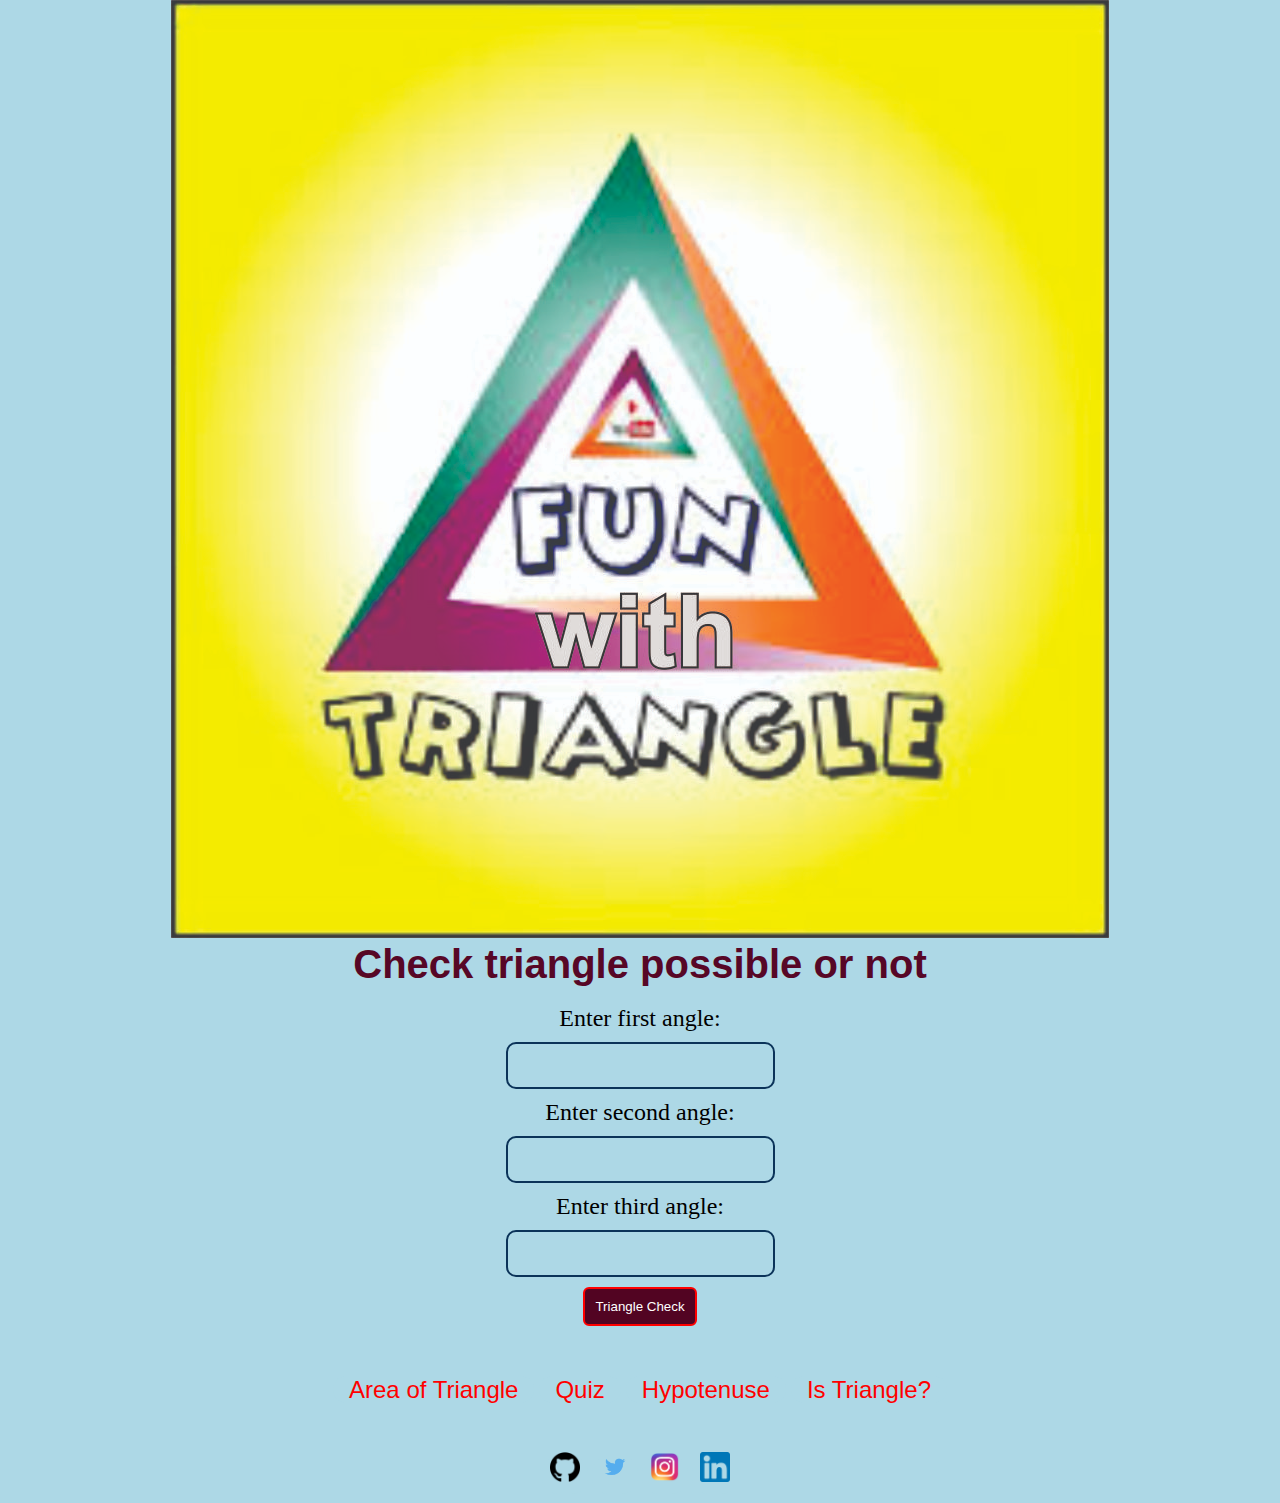
<file: index.html>
<!DOCTYPE html>
<html lang="en">

<head>
    <meta charset="UTF-8">
    <meta http-equiv="X-UA-Compatible" content="IE=edge">
    <meta name="viewport" content="width=device-width, initial-scale=1.0">
    <link rel="stylesheet" href="triangle.css">
    <title>Fun With Triangle</title>
</head>

<body>
    <div>
        <img id="h1Image" src="/static/triangle.jpg" alt="noImage">
        <h1>Check triangle possible or not</h1>
        <br>
        <label for="first-angle">Enter first angle:</label>
        <input type="number" id="first-angle" >
        <label for="second-angle">Enter second angle:</label>
        <input type="number" id="second-angle">
        <label for="third-angle">Enter third angle:</label>
        <input type="number" id="third-angle">
        <button id="check-btn">Triangle Check</button>
        <p id="show-result"></p>
        <br>
    </div>

    <!-- navigation -->
    <nav class="navigation container">
        <div class="nav-brand"></div>
        <ul class="sub-programs">
            <li class="list-elements-inline">
                <a href="/static/areaoftriangle.html" class="link ">Area of Triangle</a>
            </li> 
            <li class="list-elements-inline">
                <a href="/static/quiz.html" class="link">Quiz</a>
            </li>
            <li class="list-elements-inline">
                <a href="/static/hypotenuse.html" class="link ">Hypotenuse</a>
            </li>
            
            <li class="list-elements-inline">
                <a href="index.html" class="link">Is Triangle?</a>
            </li>
        </ul>
    </nav>


    
    <script src="triangle.js" type="text/javascript"></script>



    <footer class="footer">
        <div>
            <ul class="footer-list">
                <li>
                    <a class="links" href="https://github.com/rnhub/" target="_blank"><img src="/static/githubLogo.png" alt="noImage"></a>
                </li>

                <li>
                    <a class="links" href="https://twitter.com/" target="_blank"><img src="/static/twitter.png" alt="noImage"></a>
                </li>
                <li>
                    <a class="links" href="https://www.instagram.com/aryanthecrew/"
                        target="_blank"><img src="/static/instaLogo.png" alt="noImage"></a>
                       
                </li>
                <li>
                    <a class="links" href="https://instagram.com/"
                        target="_blank"><img src="/static/linkedin.png" alt="noImage"></a>
                       
                </li>
            </ul>
    </footer>


</body>

</html>
</file>
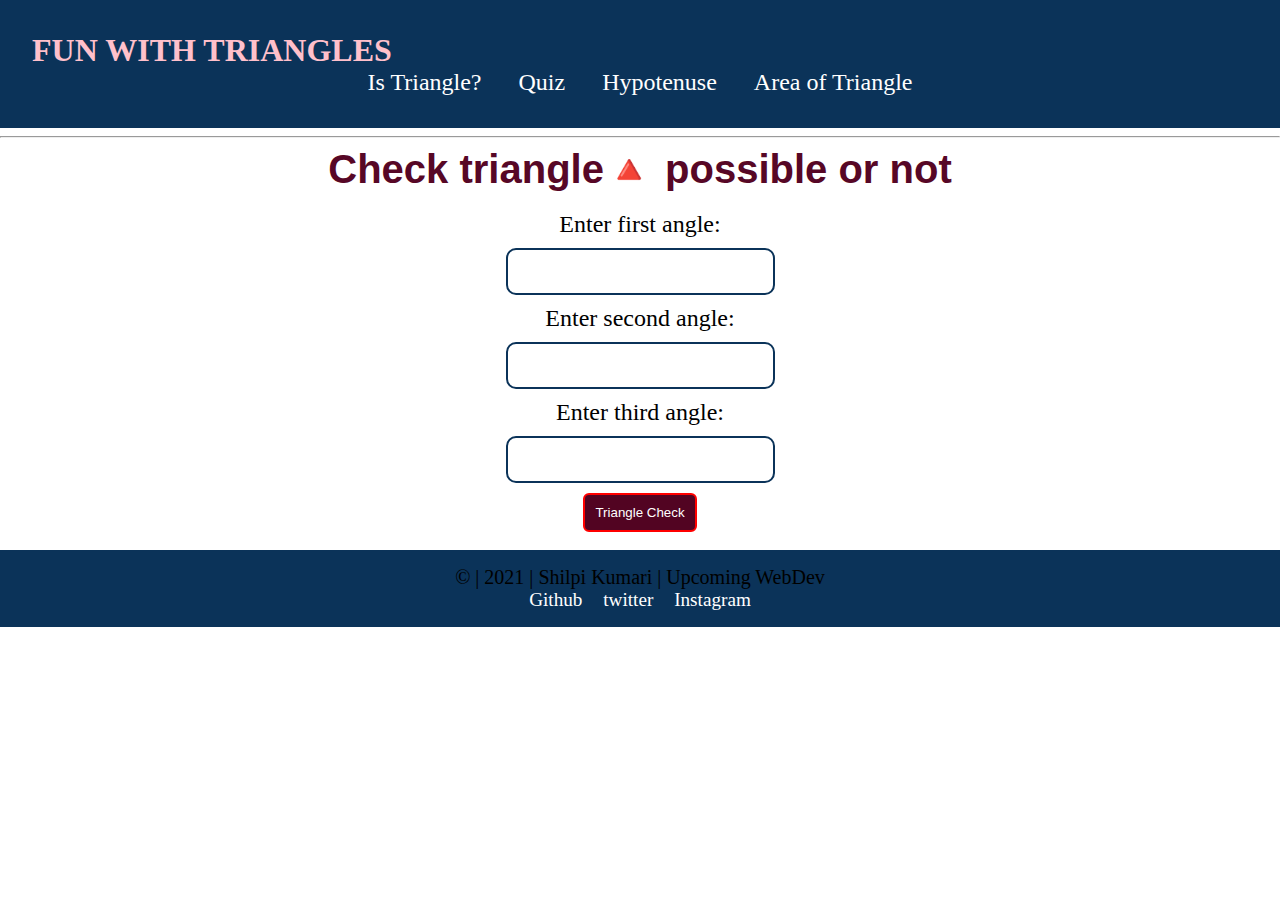
<file: static/index.html>
<!DOCTYPE html>
<html lang="en">

<head>
    <meta charset="UTF-8">
    <meta http-equiv="X-UA-Compatible" content="IE=edge">
    <meta name="viewport" content="width=device-width, initial-scale=1.0">
    <link rel="stylesheet" href="triangle.css">
    <title>Fun With Triangle</title>
</head>

<body>
    <!-- navigation -->
    <nav class="navigation container">
        <div class="nav-brand">FUN WITH TRIANGLES</div>
        <ul class="sub-programs">
            <li class="list-elements-inline">
                <a href="index.html" class="link">Is Triangle?</a>
            </li>
            <li class="list-elements-inline">
                <a href="/static/quiz.html" class="link">Quiz</a>
            </li>
            <li class="list-elements-inline">
                <a href="/static/hypotenuse.html" class="link ">Hypotenuse</a>
            </li>
            <li class="list-elements-inline">
                <a href="/static/areaoftriangle.html" class="link ">Area of Triangle</a>
            </li>
        </ul>
    </nav>
    <hr>

     <!-- container -->
     <!DOCTYPE html>
<body>

    <div>
        <h1>Check triangle🔺 possible or not</h1>
        <br>
        <label for="first-angle">Enter first angle:</label>
        <input type="number" id="first-angle" >
        <label for="second-angle">Enter second angle:</label>
        <input type="number" id="second-angle">
        <label for="third-angle">Enter third angle:</label>
        <input type="number" id="third-angle">
        <button id="check-btn">Triangle Check</button>
        <p id="show-result"></p>
        <br>
    </div>
    <script src="triangle.js" type="text/javascript"></script>
</body>

</html>


    <!-- footer -->

    <footer class="footer">
        <div>
            <p style="text-align: center; font-size:20px;">© | 2021 | Shilpi Kumari | Upcoming WebDev</p>
            <ul class="footer-list">
                <li>
                    <a class="links" href="https://github.com/isletprogramiz" target="_blank"> Github </a>
                </li>

                <li>
                    <a class="links" href="https://twitter.com/Shilpi25021575?s=09" target="_blank">twitter </a>
                </li>
                <li>
                    <a class="links" href="https://instagram.com/shilpi.nkk?utm_medium=copy_link"
                        target="_blank">Instagram </a>
                       
                </li>
            </ul>
    </footer>


</body>

</html>
</file>
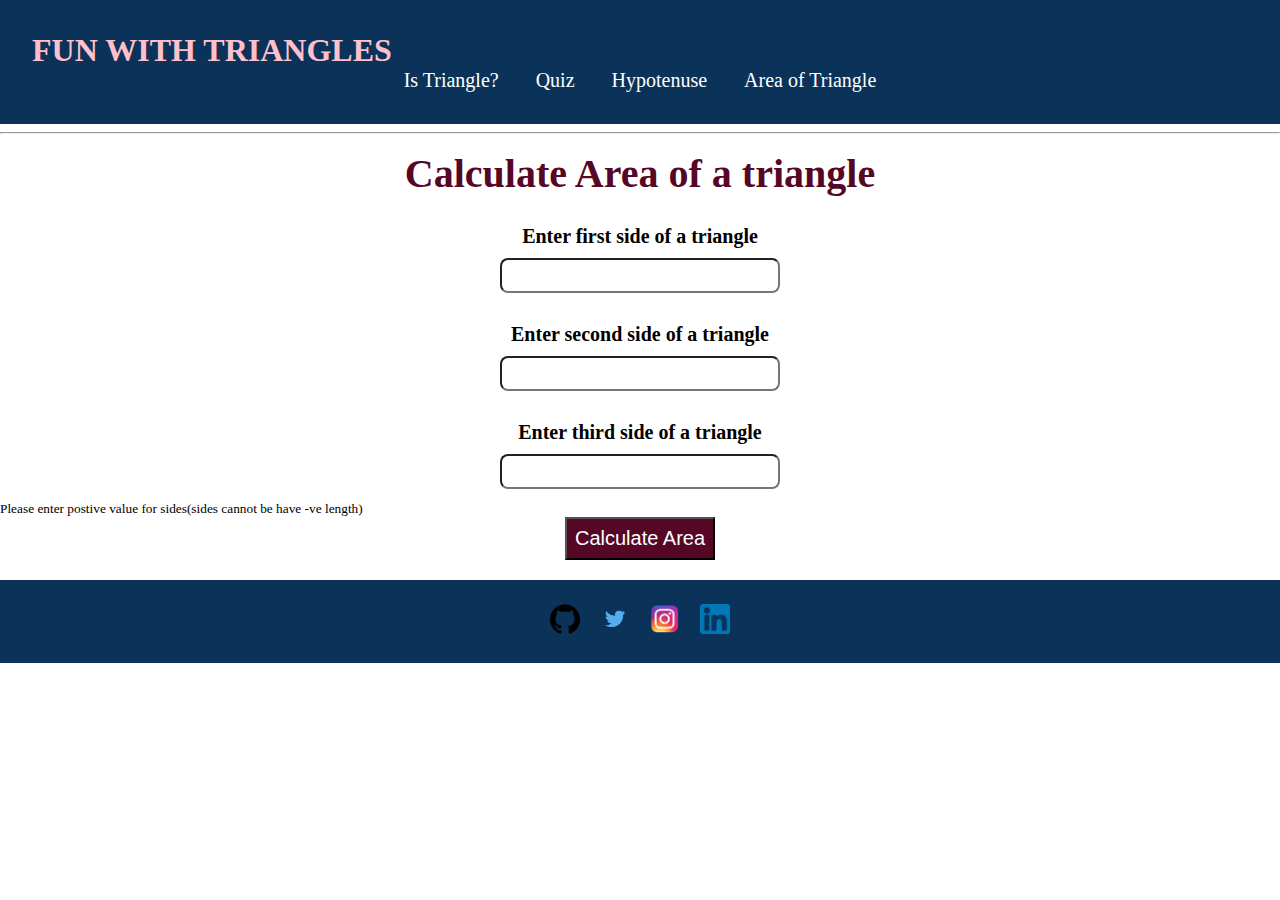
<file: static/areaoftriangle.html>
<!DOCTYPE html>
<html lang="en">

<head>
    <meta charset="UTF-8">
    <meta http-equiv="X-UA-Compatible" content="IE=edge">
    <meta name="viewport" content="width=device-width, initial-scale=1.0">
    <link rel="stylesheet" href="areaoftriangle.css">
    <title>areaoftriangle</title>
</head>

<body>

    <nav class="navigation container">
        <div class="nav-brand">FUN WITH TRIANGLES</div>
        <ul class="sub-programs">
            <li class="list-elements-inline">
                <a href="index.html" class="link">Is Triangle?</a>
            </li>
            <li class="list-elements-inline">
                <a href="quiz.html" class="link">Quiz</a>
            </li>
            <li class="list-elements-inline">
                <a href="hypotenuse.html" class="link ">Hypotenuse</a>
            </li>
            <li class="list-elements-inline">
                <a href="areaoftriangle.html" class="link ">Area of Triangle</a>
            </li>
        </ul>
    </nav>
    <hr>

    <!-- container -->
    <main>
        <h1>Calculate Area of a triangle</h1>
        <label class="input-label" for="first-side">
            <p>Enter first side of a triangle</p>
            <input class="input-text" required type="number" id="first-side" />
        </label>
        <label class="input-label" for="second-side">
            <p>Enter second side of a triangle</p>
            <input class="input-text" required type="number" id="second-side" />
        </label>
        <label class="input-label" for="third-side">
            <p>Enter third side of a triangle</p>
            <input class="input-text" required type="number" id="third-side" />
        </label>
        <small>Please enter postive value for sides(sides cannot be have -ve length)</small>
        <button id="btn-check" >Calculate Area</button>

        <p  id="show-area"></p>
    </main>

    <!-- footer -->

    <footer class="footer">
        <div>
            <ul class="footer-list">
                <li>
                    <a class="links" href="https://github.com/rnhub/" target="_blank"><img src="/static/githubLogo.png" alt="noImage"></a>
                </li>

                <li>
                    <a class="links" href="https://twitter.com/" target="_blank"><img src="/static/twitter.png" alt="noImage"></a>
                </li>
                <li>
                    <a class="links" href="https://www.instagram.com/aryanthecrew/"
                        target="_blank"><img src="/static/instaLogo.png" alt="noImage"></a>
                       
                </li>
                <li>
                    <a class="links" href="https://instagram.com/"
                        target="_blank"><img src="/static/linkedin.png" alt="noImage"></a>
                       
                </li>
            </ul>
    </footer>
    <script src="areaoftriangle.js"></script>
</body>

</html>
</file>
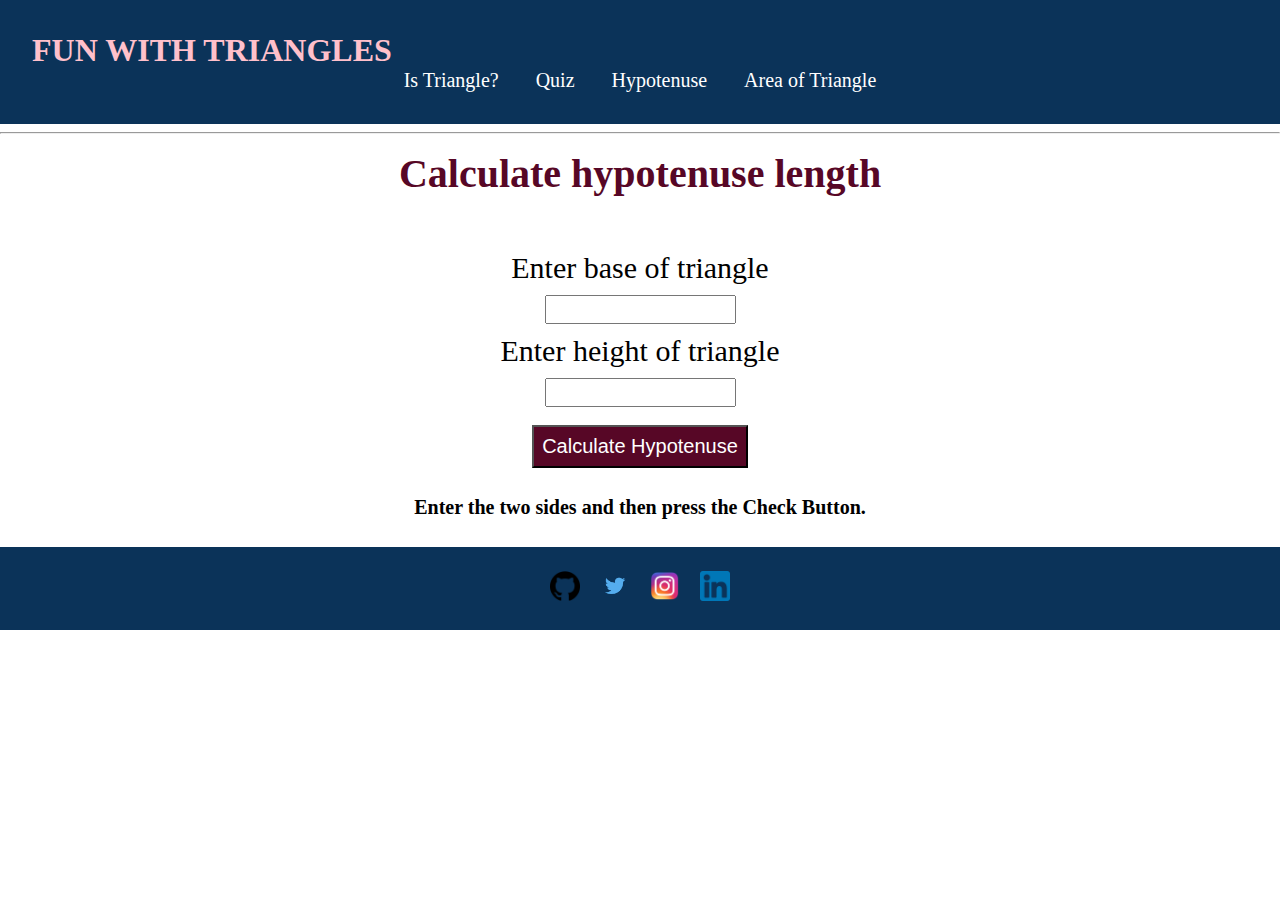
<file: static/hypotenuse.html>
<!DOCTYPE html>
<html lang="en">
<head>
    <meta charset="UTF-8">
    <meta http-equiv="X-UA-Compatible" content="IE=edge">
    <meta name="viewport" content="width=device-width, initial-scale=1.0">
    <link rel="stylesheet" href="hypotenuse.css">
    <title>Hypotenuse</title>
</head>
<body>
    
    <nav class="navigation container">
        <div class="nav-brand" >FUN WITH TRIANGLES</div>
        <ul class="sub-programs">
            <li class = "list-elements-inline">
                <a href="index.html" class="link">Is Triangle?</a>
            </li>
            <li class = "list-elements-inline">
                <a href="quiz.html" class="link">Quiz</a>
            </li>
            <li class = "list-elements-inline">
                <a href="hypotenuse.html"class="link ">Hypotenuse</a>
            </li>
            <li class = "list-elements-inline">
                <a href="areaoftriangle.html"class="link ">Area of Triangle</a>
            </li>
        </ul>
    </nav>
    <hr> 

    <!-- container -->
    <div>
        <h1>Calculate hypotenuse length</h1><br><br>
        <label for="base">Enter base of triangle</label>
        <input type="number" id="base">
        <label for="height">Enter height of triangle</label>
        <input type="number" id="height"><br>
        <button id="btn">Calculate Hypotenuse</button><br>
        <p id="show-result">Enter the two sides and then press the Check Button.</p>
        <script src="hypotenuse.js" type="text/javascript"></script>
   <br> </div>

    <!-- footer -->

    <footer class="footer">
        <div > 
            <ul class="footer-list">
                <li>
                    <a class="links" href="https://github.com/rnhub/" target="_blank"><img src="/static/githubLogo.png" alt="noImage"></a>
                </li>

                <li>
                    <a class="links" href="https://twitter.com/" target="_blank"><img src="/static/twitter.png" alt="noImage"></a>
                </li>
                <li>
                    <a class="links" href="https://www.instagram.com/aryanthecrew/"
                        target="_blank"><img src="/static/instaLogo.png" alt="noImage"></a>
                       
                </li>
                <li>
                    <a class="links" href="https://instagram.com/"
                        target="_blank"><img src="/static/linkedin.png" alt="noImage"></a>
                       
                </li>
            </ul>
          </footer>

</body>
</html>
</file>
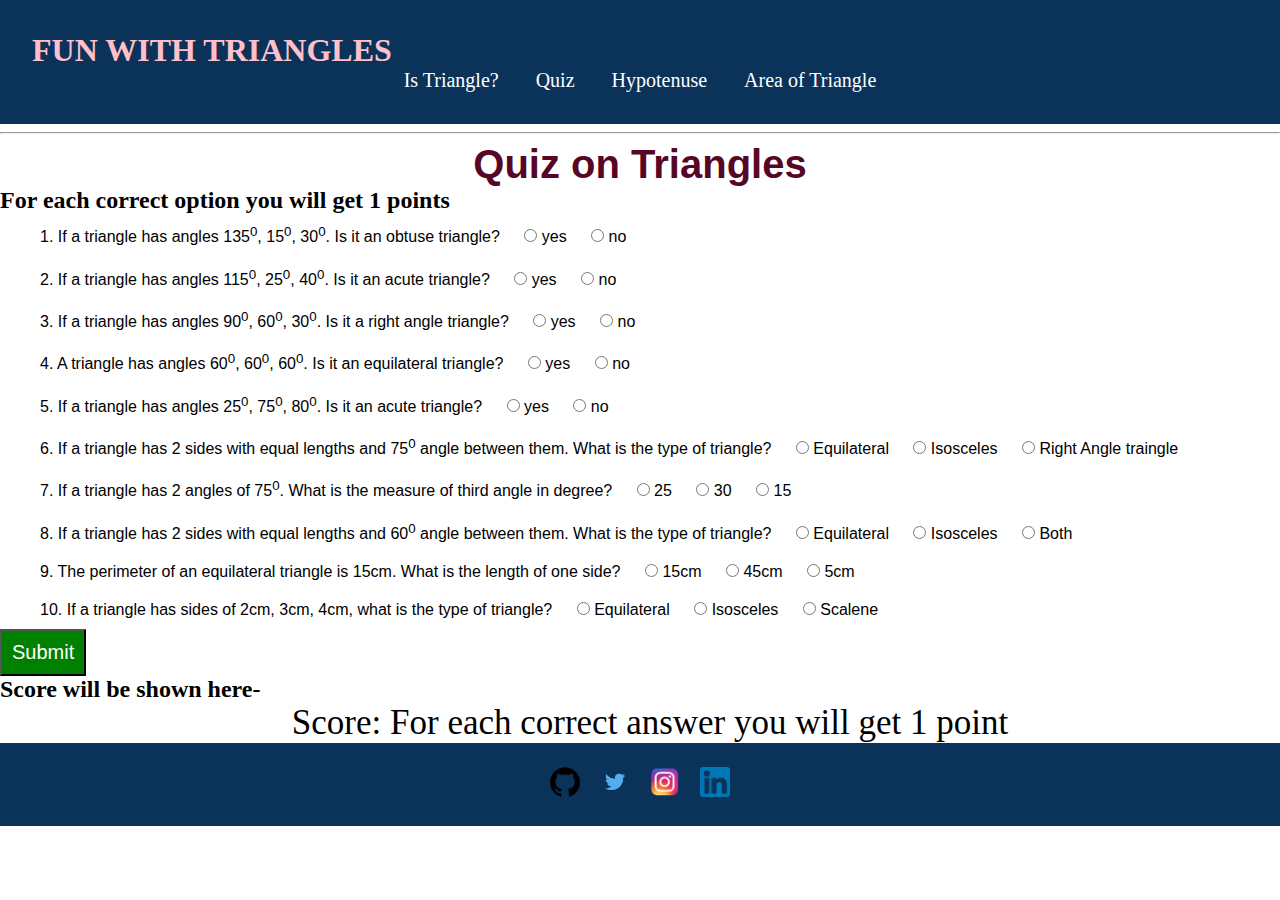
<file: static/quiz.html>
<!DOCTYPE html>
<html lang="en">

<head>
    <meta charset="UTF-8">
    <meta http-equiv="X-UA-Compatible" content="IE=edge">
    <meta name="viewport" content="width=device-width, initial-scale=1.0">
    <link rel="stylesheet" href="quiz.css">
    <title>Quiz</title>
</head>

<body>

    <nav class="navigation container">
        <div class="nav-brand">FUN WITH TRIANGLES</div>
        <ul class="sub-programs">
            <li class="list-elements-inline">
                <a href="index.html" class="link">Is Triangle?</a>
            </li>
            <li class="list-elements-inline">
                <a href="quiz.html" class="link">Quiz</a>
            </li>
            <li class="list-elements-inline">
                <a href="hypotenuse.html" class="link ">Hypotenuse</a>
            </li>
            <li class="list-elements-inline">
                <a href="areaoftriangle.html" class="link ">Area of Triangle</a>
            </li>
        </ul>
    </nav>
    <hr>

    <!-- container -->

    <h1>Quiz on Triangles</h1>
    <h2>For each correct option you will get 1 points</h2>
    <div class="main">
            <form class="formQuiz">
                <div class="questions">
                    <label class="label question">1. If a triangle has angles 135<sup>0</sup>, 15<sup>0</sup>, 30<sup>0</sup>. Is it an obtuse triangle?</label>
                    
                    <label for="radio1" class="label"><input required type="radio" id="radio1" name="que1" value="option1">
                    yes</label>
                    
                    <label for="radio2" class="label"><input required type="radio" id="radio2" name="que1" value="option2">
                    no</label>
                </div>
                
                <div class="questions">
                    <label class="label question">2. If a triangle has angles 115<sup>0</sup>, 25<sup>0</sup>, 40<sup>0</sup>. Is it an acute triangle?</label>
                    
                    <label for="radio3" class="label"><input required type="radio" id="radio3" name="que2" value="option1">
                    yes</label>
                    
                    <label for="radio4" class="label"><input required type="radio" id="radio4" name="que2" value="option2">
                    no</label>
                </div>
                
                <div class="questions">
                    <label class="label question">3. If a triangle has angles 90<sup>0</sup>, 60<sup>0</sup>, 30<sup>0</sup>. Is it a right angle triangle?</label>
                    
                    <label for="radio5" class="label"><input required type="radio" id="radio5" name="que3" value="option1">
                    yes</label>
                    
                    <label for="radio6" class="label"><input required type="radio" id="radio6" name="que3" value="option2">
                    no</label>
                </div>
                
                <div class="questions">
                    <label class="label question">4. A triangle has angles 60<sup>0</sup>, 60<sup>0</sup>, 60<sup>0</sup>. Is it an equilateral triangle?</label>
                    
                    <label for="radio7" class="label"><input required type="radio" id="radio7" name="que4" value="option1">
                    yes</label>
                    
                    <label for="radio8" class="label"><input required type="radio" id="radio8" name="que4" value="option2">
                    no</label>
                </div>

                <div class="questions">
                    <label class="label question">5. If a triangle has angles 25<sup>0</sup>, 75<sup>0</sup>, 80<sup>0</sup>. Is it an acute triangle?</label>
                    
                    <label for="radio9" class="label"><input required type="radio" id="radio9" name="que5" value="option1">
                    yes</label>
                    
                    <label for="radio10" class="label"><input required type="radio" id="radio10" name="que5" value="option2">
                    no</label>
                </div>
                <div class="questions">
                    <label class="label question">6. If a triangle has 2 sides with equal lengths and 75<sup>0</sup> angle between them. What is the type of triangle?</label>
                    
                    <label for="radio11" class="label"><input required type="radio" id="radio11" name="que6" value="option1">
                    Equilateral</label>
                    
                    <label for="radio12" class="label"><input required type="radio" id="radio12" name="que6" value="option2">
                    Isosceles</label>
                    
                    <label for="radio13" class="label"><input required type="radio" id="radio13" name="que6" value="option3">
                    Right Angle traingle</label>
                </div>
                
                <div class="questions">
                    <label class="label question">7. If a triangle has 2 angles of 75<sup>0</sup>. What is the measure of third angle in degree?</label>
                    
                    <label for="radio14" class="label"><input required type="radio" id="radio14" name="que7" value="option1">
                    25</label>
                    
                    <label for="radio15" class="label"><input required type="radio" id="radio15" name="que7" value="option2">
                    30</label>
                    
                    <label for="radio16" class="label"><input required type="radio" id="radio16" name="que7" value="option3">
                    15</label>
                </div>
                <div class="questions">
                    <label class="label question">8. If a triangle has 2 sides with equal lengths and 60<sup>0</sup> angle between them. What is the type of triangle?</label>
                    
                    <label for="radio17" class="label"><input required type="radio" id="radio17" name="que8" value="option1">
                    Equilateral</label>
                    
                    <label for="radio18" class="label"><input required type="radio" id="radio18" name="que8" value="option2">
                    Isosceles</label>
                    
                    <label for="radio19" class="label"><input required type="radio" id="radio19" name="que8" value="option3">
                    Both</label>
                </div>
                
                <div class="questions">
                    <label class="label question">9. The perimeter of an equilateral triangle is 15cm. What is the length of one side?</label>
                    
                    <label for="radio20" class="label"><input required type="radio" id="radio20" name="que9" value="option1">
                    15cm</label>
                    
                    <label for="radio21" class="label"><input required type="radio" id="radio21" name="que9" value="option2">
                    45cm</label>
                    
                    <label for="radio22" class="label"><input required type="radio" id="radio22" name="que9" value="option3">
                    5cm</label>
                </div>

                <div class="questions">
                    <label class="label question">10. If a triangle has sides of 2cm, 3cm, 4cm, what is the type of triangle?</label>
                    
                    <label for="radio23" class="label"><input required type="radio" id="radio23" name="que10" value="option1">
                    Equilateral</label>
                    
                    <label for="radio24" class="label"><input required type="radio" id="radio24" name="que10" value="option2">
                    Isosceles</label>
                    
                    <label for="radio25" class="label"><input required type="radio" id="radio25" name="que10" value="option3">
                    Scalene</label>
                </div>
                <button class="button" id="submitQuiz">Submit</button>
            </form>
            <h2>Score will be shown here-</h2>
            <div class="outputHere">
                <label class="label">Score:</label>
                <div style="display:inline;" class="scoreHere">For each correct answer you will get 1 point</div>
            </div>
    </section>
    </div>
    


    <!-- container -->

    <!-- footer -->

    <footer class="footer">
        <div>
            <ul class="footer-list">
                <li>
                    <a class="links" href="https://github.com/rnhub/" target="_blank"><img src="/static/githubLogo.png" alt="noImage"></a>
                </li>

                <li>
                    <a class="links" href="https://twitter.com/" target="_blank"><img src="/static/twitter.png" alt="noImage"></a>
                </li>
                <li>
                    <a class="links" href="https://www.instagram.com/aryanthecrew/"
                        target="_blank"><img src="/static/instaLogo.png" alt="noImage"></a>
                       
                </li>
                <li>
                    <a class="links" href="https://instagram.com/"
                        target="_blank"><img src="/static/linkedin.png" alt="noImage"></a>
                       
                </li>
            </ul>
    </footer>
    <script src="quiz.js"></script>
</body>

</html>
</file>
<file: triangle.css>
* {
    box-sizing: border-box;
    margin: 0px;
    padding: 0px;
    background-color: lightblue;
}

.link {
    text-decoration: none;
    padding: 0.5rem 0.5rem;
    border-radius: 1rem;
    font-size: larger;
}


.sub-programs {
    text-align: center;
}

hr {
    margin: 0.5rem 0rem;
}

.style-non-bullet {
    list-style: none;
}

.inline-list {
    display: inline;
    padding: 0rem 0.5rem;
}

div{
    text-align: center;
}


.sub-programs {
    text-align: center;
    font-size: 20px;
}

hr {
    margin: 0.5rem 0rem;
}

.style-non-bullet {
    list-style: none;
}

.navigation {
    color: yellow;
    padding: 2rem;
}

.navigation .link {
    color: red;
    font-family: Arial, Helvetica, sans-serif;
    display: inline;
    padding: 0rem 1rem;
    text-decoration: none;
}


.list-elements-inline:hover {
    font-weight: bolder;
    font-size: 22px;
}


.navigation .nav-brand {
    text-align: left;
    color: pink;
    font-weight: bold;
    font-size: 200%;
}

.quiz-radio{
    text-align: left;
    margin: 10px;
    display: inline;
}
.quiz-label{
    text-align: left;
    margin-left: 10px;
    display: block;
    color: black;
}
h1{
    color:rgb(87, 7, 38);
     font-size:40px;
     font-family: Impact, Haettenschweiler, 'Arial Narrow Bold', sans-serif;
}
.question-container{
    display: block;
    color: brown;
}
#quizOutputPara{
    font-size: x-large;
    text-align: center;
}
#submitBtn{
    margin: 20px;
    padding: 5px 10px;
}
input{
    display: block;
    margin: 10px auto;
    padding: 10px;
    font-family: inherit;
    font-size: 20px;
    border-color: #0b3359;
    border: 2px solid #0b3359;
    border-radius: 10px;
}
label{
    /* margin: 10px 100px; */
    font-size: x-large;
    padding:1px;
}
button{
    padding: 10px;
    background-color: rgb(82, 4, 34);
    border: 2px solid red;
    color:white;
    border-radius: 6px;
}

p{
    font-size: x-large;
}
.footer div {
    padding: 1rem;

}

.footer-list {
    text-align: center;
    text-decoration: none;
    list-style-type: none;

}

.links {

    text-decoration: none;
    padding: 0.5rem 0.5rem;
    border-radius: 1rem;
    font-size: larger;
}

a,
li {
    color: white;
    display: inline;
}

.footer a img {
    width: 30px;
    height: 30px;
}
</file>
<file: static/triangle.css>
* {
    box-sizing: border-box;
    margin: 0px;
    padding: 0px;
}

.link {
    text-decoration: none;
    padding: 0.5rem 0.5rem;
    border-radius: 1rem;
    font-size: larger;
}

.sub-programs {
    text-align: center;
}

hr {
    margin: 0.5rem 0rem;
}

.style-non-bullet {
    list-style: none;
}

.inline-list {
    display: inline;
    padding: 0rem 0.5rem;
}

div{
    text-align: center;
}


.sub-programs {
    text-align: center;
    font-size: 20px;
}

hr {
    margin: 0.5rem 0rem;
}

.style-non-bullet {
    list-style: none;
}

.navigation {
    background-color: #0b3359;
    color: white;
    padding: 2rem;
}

.navigation .link {
    color: white;
    display: inline;
    padding: 0rem 1rem;
    text-decoration: none;
}


.list-elements-inline:hover {
    font-weight: bolder;
    font-size: 22px;
}


.navigation .nav-brand {
    text-align: left;
    color: pink;
    font-weight: bold;
    font-size: 200%;
}

.quiz-radio{
    text-align: left;
    margin: 10px;
    display: inline;
}
.quiz-label{
    text-align: left;
    margin-left: 10px;
    display: block;
    color: black;
}
h1{
    color:rgb(87, 7, 38);
     font-size:40px;
     font-family: Impact, Haettenschweiler, 'Arial Narrow Bold', sans-serif;
}
.question-container{
    display: block;
    color: #0b3359;
}
#quizOutputPara{
    font-size: x-large;
    text-align: center;
}
#submitBtn{
    margin: 20px;
    padding: 5px 10px;
}
input{
    display: block;
    margin: 10px auto;
    padding: 10px;
    font-family: inherit;
    font-size: 20px;
    border-color: #0b3359;
    border: 2px solid #0b3359;
    border-radius: 10px;
}
label{
    /* margin: 10px 100px; */
    font-size: x-large;
    padding:1px;
}
button{
    padding: 10px;
    background-color: rgb(82, 4, 34);
    border: 2px solid red;
    color:white;
    border-radius: 6px;
}

p{
    font-size: x-large;
}
.footer div {
    background-color: #0b3359; 
    padding: 1rem;

}

.footer-list {
    text-align: center;
    text-decoration: none;
    list-style-type: none;

}

.links {

    text-decoration: none;
    padding: 0.5rem 0.5rem;
    border-radius: 1rem;
    font-size: larger;
}

a,
li {
    color: white;
    display: inline;
}

.footer-link a {
    font-size: 120%;
    color: white;
}
</file>
<file: static/areaoftriangle.css>
* {
    box-sizing: border-box;
    margin: 0px;
    padding: 0px;
}

/* navigation */

.sub-programs {
    text-align: center;
    font-size: 20px;
}

hr {
    margin: 0.5rem 0rem;
}

.style-non-bullet {
    list-style: none;
}

.navigation {
    background-color: #0b3359;
    color: white;
    padding: 2rem;
}

.navigation .link {
    color: white;
    display: inline;
    padding: 0rem 1rem;
    text-decoration: none;
}


.list-elements-inline:hover {
    font-weight: bolder;
    font-size: 22px;
}


.navigation .nav-brand {
    color: pink;
    font-weight: bold;
    font-size: 200%;
}

/* container */
h1 {
    padding: 8px;
    color: rgb(87, 7, 38);
    font-size: 40px;
    text-align: center;}

    label {
        font-size: 30px;
        padding: 10px;
        display: block;
        margin: auto;
        text-align: center;
    }
    
    input {
        border-radius: 0.5rem;
        width:280px;

        padding:8px;
        display: block;
        margin: auto;
    }
    button{
        display:block;
        padding:8px;
        margin:auto;
        color:white;
        background-color:rgb(87, 7, 38);
        font-size:20px;
    }
    p{
        padding:10px;
        font-size: 20px;
        text-align: center;
        font-weight: bold
    }
    
  

/* footer */

.footer div {
    background-color: #0b3359;
    padding: 1rem;

}

.footer-list {
    padding: 0.5rem;
    text-align: center;
    list-style-type: none;

}

.links {

    text-decoration: none;
    padding: 0.5rem 0.5rem;
    border-radius: 1rem;
    font-size: larger;
}

a,
li {
    color: white;
    display: inline;
}

.footer a img {
    width: 30px;
    height: 30px;
}
</file>
<file: static/hypotenuse.css>
* {
    box-sizing: border-box;
    margin: 0px;
    padding: 0px;
}

/* navigation */

.sub-programs {
    text-align: center;
    font-size: 20px;
}

hr {
    margin: 0.5rem 0rem;
}

.style-non-bullet {
    list-style: none;
}

.navigation {
    background-color: #0b3359;
    color: white;
    padding: 2rem;
}

.navigation .link {
    color: white;
    display: inline;
    padding: 0rem 1rem;
    text-decoration: none;
}


.list-elements-inline:hover {
    font-weight: bolder;
    font-size: 22px;
}


.navigation .nav-brand {
    color: pink;
    font-weight: bold;
    font-size: 200%;
}

h1 {
    padding: 8px;
    color: rgb(87, 7, 38);
    font-size: 40px;
    margin: auto;
    text-align: center;


}

/* container */
label {
    font-size: 30px;
    padding: 10px;
    display: block;
    margin: auto;
    text-align: center;
}

input {
    padding:5px;
    display: block;
    margin: auto;
}
button{
    display:block;
    padding:8px;
    margin:auto;
    color:white;
    background-color:rgb(87, 7, 38);
    font-size:20px;
}
p{
    padding:10px;
    font-size: 20px;
    text-align: center;
    font-weight: bold
}

/* footer */
.footer div {
    background-color: #0b3359;
    padding: 1rem;

}

.footer-list {
    padding: 0.5rem;
    text-align: center;
    list-style-type: none;

}

.links {

    text-decoration: none;
    padding: 0.5rem 0.5rem;
    border-radius: 1rem;
    font-size: larger;
}

a,
li {
    color: white;
    display: inline;
}

.footer a img {
    width: 30px;
    height: 30px;
}
</file>
<file: static/quiz.css>
* {
    box-sizing: border-box;
    margin: 0px;
    padding: 0px;
}

/* navigation */
h1{
    color:rgb(87, 7, 38);
     font-size:40px;
     margin:auto;
     text-align:center;
     font-family: Impact, Haettenschweiler, 'Arial Narrow Bold', sans-serif;
}
.sub-programs {
    text-align: center;
    font-size: 20px;
}

hr {
    margin: 0.5rem 0rem;
}

.style-non-bullet {
    list-style: none;
}

.navigation {
    background-color: #0b3359;
    color: white;
    padding: 2rem;
}

.navigation .link {
    color: white;
    display: inline;
    padding: 0rem 1rem;
    text-decoration: none;
}


.list-elements-inline:hover {
    font-weight: bolder;
    font-size: 22px;
}


.navigation .nav-brand {
    color: pink;
    font-weight: bold;
    font-size: 200%;
}

/* ......................................... */

/* container */
.questions{
    padding:5px;
    margin-left: 10px;
    padding: 10px;
    font-family:'Gill Sans', 'Gill Sans MT', Calibri, 'Trebuchet MS', sans-serif

}
label{
    margin-left:20px ;
}
.button{
    color:white;
    background-color:green;
    font-size: 20px;
    padding: 10px;
    box-shadow:3px;
}
.outputHere{
    text-align:center;
    font-size: 35px;
    
}




/* footer */

.footer div {
    background-color: #0b3359;
    padding: 1rem;

}

.footer-list {
    padding: 0.5rem;
    text-align: center;
    list-style-type: none;

}

.links {

    text-decoration: none;
    padding: 0.5rem 0.5rem;
    border-radius: 1rem;
    font-size: larger;
}

a,
li {
    color: white;
    display: inline;
}

.footer a img {
    width: 30px;
    height: 30px;
}
</file>
